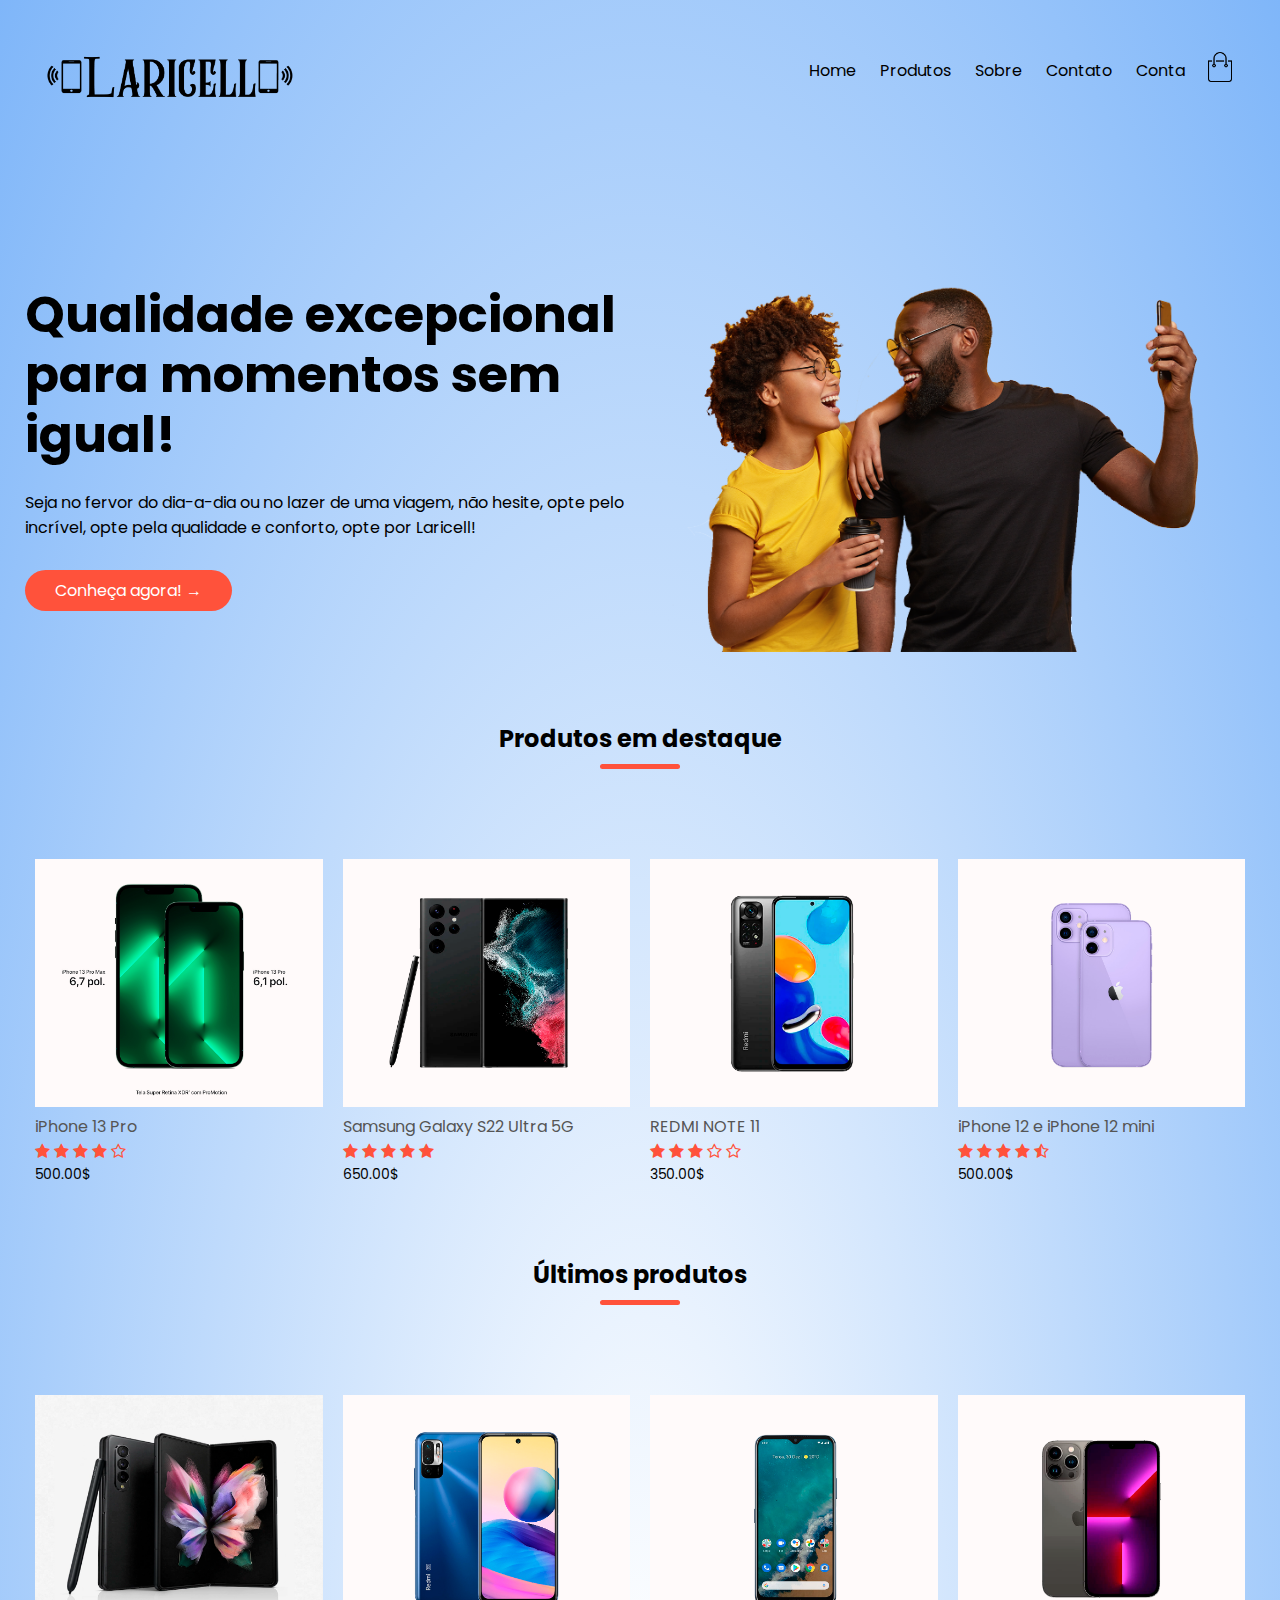
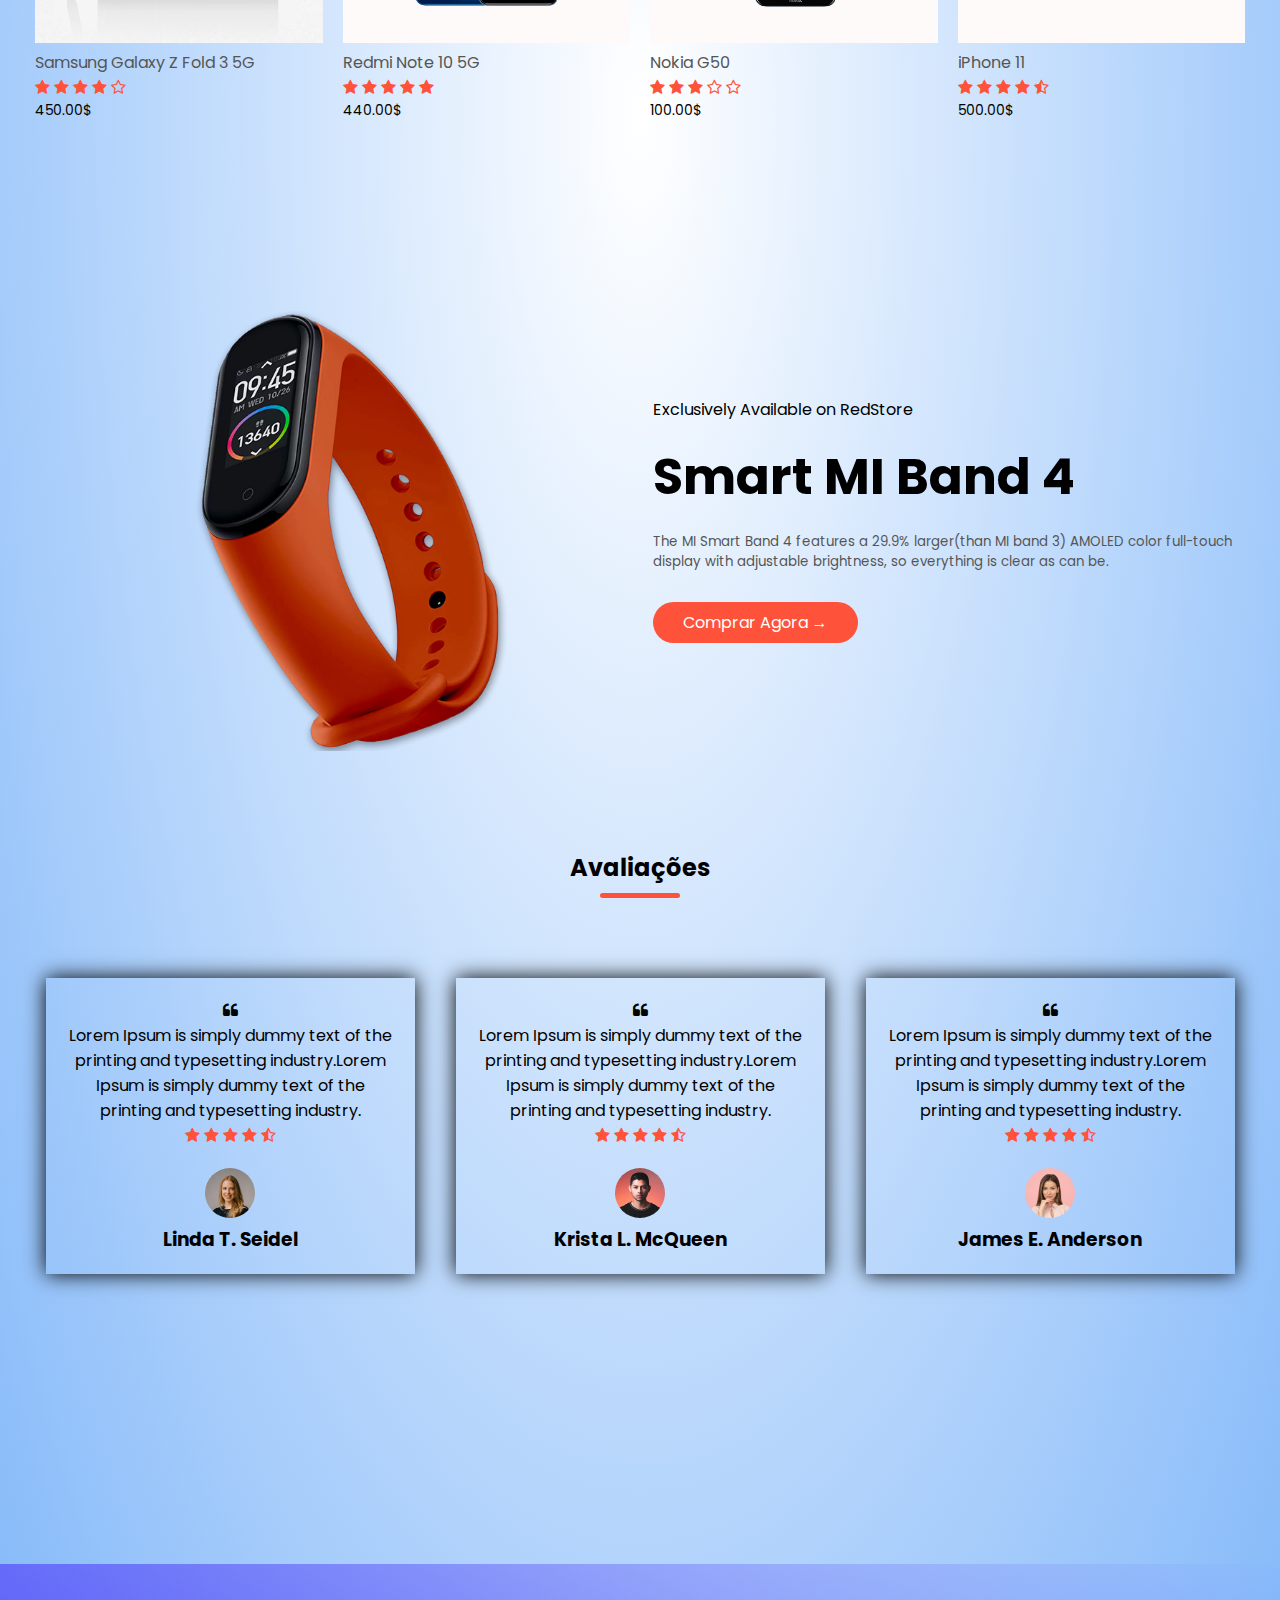
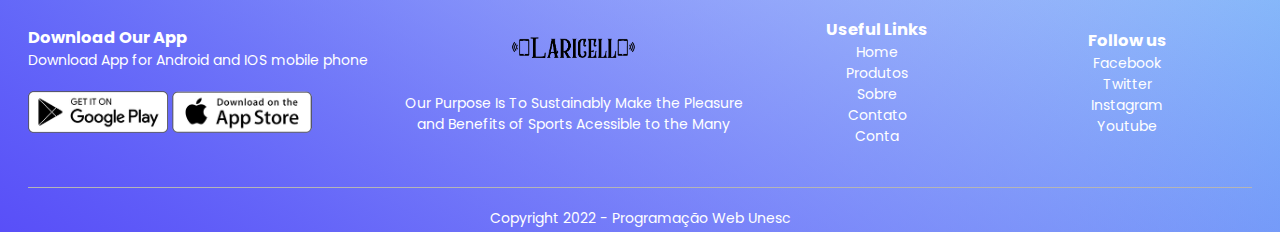
<file: index.html>
<!DOCTYPE html>
<html>
<head>
	<meta charset="utf-8">
	<meta name="viewport" content="width=device-width, initial-scale=1">
	<title>Laricell | Home</title>
	<link rel="stylesheet" type="text/css" href="style.css">
	<link rel="preconnect" href="https://fonts.googleapis.com">
	<link rel="preconnect" href="https://fonts.gstatic.com" crossorigin>
	<link href="https://fonts.googleapis.com/css2?family=Poppins:wght@300;400;500;600;700&display=swap" rel="stylesheet">
	<link rel="stylesheet" href="https://stackpath.bootstrapcdn.com/font-awesome/4.7.0/css/font-awesome.min.css">
	<link rel="shortcut icon" type="imagex/png" href="images/logoGuia.png">
</head>
<body class="index">
	<main>
		<section id="cabecalhoPagina">
			<header id="cabecalho">
				<figure>
					<img src="images/logocerta.png" alt="logo da página" id="logo">
				</figure>
				<nav id="menuPrincipal">
					<ul id="listaMenu">
						<li><a href="">Home</a></li>
						<li><a href="produtos.html">Produtos</a></li>
						<li><a href="sobre.html">Sobre</a></li>
						<li><a href="">Contato</a></li>
						<li><a href="">Conta</a></li>
					</ul>
				</nav>
				<figure>
					<img src="images/cart.png" alt="Imagem carrinho de compras" id="carrinhoCompras">
				</figure>
			</header>
			<section class="row">
				<section class="col-2">
					<h1>Qualidade excepcional<br>para momentos sem igual!</h1>
					<p>Seja no fervor do dia-a-dia ou no lazer de uma viagem, não hesite, opte pelo incrível, opte pela qualidade e conforto, opte por Laricell!</p>				
					<a href="produtos.html" id="btnExploreNow" class="btn">Conheça agora! &#8594;</a><!-- &#8594 defina o símbolo -> -->
				</section>
				<section class="col-2">
					<figure id="fundoSite">
						<img src="images/fundoIndex.png" alt="fundo do site">					
					</figure>
				</section>
			</section>
		</section>

		<!--produtos em destaque-->
		<section id="produtosEmDestaque">
			<section class="secaoPrincipal">
				<h2 class="title">Produtos em destaque</h2>
				<section class="row">
					<section class="col-4">
						<figure>
							<a href="https://www.apple.com/br/iphone-13-pro/" target="_blank"><img src="images/celulares/iphone13.jpg" alt="iPhone 13 Pro"></a>							
							<h4>iPhone 13 Pro</h4>
							<section class="avaliacao">
								<i class="fa fa-star"></i>
								<i class="fa fa-star"></i>
								<i class="fa fa-star"></i>
								<i class="fa fa-star"></i>
								<i class="fa fa-star-o"></i>
							</section>
							<p>500.00$</p>
						</figure>
					</section>
					<section class="col-4">
						<figure>
							<a href="https://www.samsung.com/br/smartphones/galaxy-s22-ultra/" target="_blank"><img src="images/celulares/SamsungS22.png" alt="SamsungS22"></a>							
							<h4>Samsung Galaxy S22 Ultra 5G </h4>
							<section class="avaliacao">
								<i class="fa fa-star"></i>
								<i class="fa fa-star"></i>
								<i class="fa fa-star"></i>
								<i class="fa fa-star"></i>
								<i class="fa fa-star"></i>
							</section>
							<p>650.00$</p>
						</figure>
					</section>
					<section class="col-4">
						<figure>
							<a href="https://xiaomibrloja.com/collections/smartphones/products/redmi-note-11-graphite-gray-4gb-ram-128gb-rom" target="_blank"><img src="images/celulares/Redmi11.png" alt="Redmi11"></a>					
							<h4>REDMI NOTE 11</h4>
							<section class="avaliacao">
								<i class="fa fa-star"></i>
								<i class="fa fa-star"></i>
								<i class="fa fa-star"></i>
								<i class="fa fa-star-o"></i>
								<i class="fa fa-star-o"></i>
							</section>
							<p>350.00$</p>
						</figure>
					</section>
					<section class="col-4">
						<figure>
							<a href="https://www.apple.com/br/shop/buy-iphone/iphone-12" target="_blank"><img src="images/celulares/Iphone12.png" alt="iphone12"></a>						
							<h4>iPhone 12 e iPhone 12 mini</h4>
							<section class="avaliacao">
								<i class="fa fa-star"></i>
								<i class="fa fa-star"></i>
								<i class="fa fa-star"></i>
								<i class="fa fa-star"></i>
								<i class="fa fa-star-half-o"></i>
							</section>
							<p>500.00$</p>
						</figure>
					</section>					
				</section>
			</section>
		</section>

		<!--últimos produtos-->
		<section id="ultimoProdutos">
			<section class="secaoPrincipal">
				<h2 class="title">Últimos produtos</h2>
				<section class="row">
					<section class="col-4">
						<figure>
							<a href="https://www.samsung.com/br/smartphones/galaxy-z-fold3-5g/" target="_blank"><img src="images/celulares/GalaxyZ.png" alt="Galaxy Z"></a>						
							<h4>Samsung Galaxy Z Fold 3 5G</h4>
							<section class="avaliacao">
								<i class="fa fa-star"></i>
								<i class="fa fa-star"></i>
								<i class="fa fa-star"></i>
								<i class="fa fa-star"></i>
								<i class="fa fa-star-o"></i>
							</section>
							<p>450.00$</p>
						</figure>
					</section>
					<section class="col-4">
						<figure>
							<a href="https://xiaomibrloja.com/collections/smartphones/products/redmi-note-10-5g-128gb" target="_blank"><img src="images/celulares/Redmi10.png" alt="Redmi10"></a>						
							<h4>Redmi Note 10 5G</h4>
							<section class="avaliacao">
								<i class="fa fa-star"></i>
								<i class="fa fa-star"></i>
								<i class="fa fa-star"></i>
								<i class="fa fa-star"></i>
								<i class="fa fa-star"></i>
							</section>
							<p>440.00$</p>
						</figure>
					</section>
					<section class="col-4">
						<figure>
								
							<a href="https://www.nokia.com/phones/pt_br/nokia-g-50?sku=F16BYA1022032" target="_blank"><img src="images/celulares/NokiaG50.png"  alt="NokiaG50"></a>
							<h4>Nokia G50</h4>
							<section class="avaliacao">
								<i class="fa fa-star"></i>
								<i class="fa fa-star"></i>
								<i class="fa fa-star"></i>
								<i class="fa fa-star-o"></i>
								<i class="fa fa-star-o"></i>
							</section>
							<p>100.00$</p>
						</figure>
					</section>
					<section class="col-4">
						<figure>
							<a href="https://www.apple.com/br/shop/buy-iphone/iphone-11?afid=p238%7CsKEqd9Kb0-dc_mtid_1870765e38482_pcrid_505632891809_pgrid_115479327270_&cid=aos-br-kwgo-iphone--slid---product-" target="_blank"><img src="images/celulares/iphone.png" alt="iphone11"></a>				
							<h4>iPhone 11</h4>
							<section class="avaliacao">
								<i class="fa fa-star"></i>
								<i class="fa fa-star"></i>
								<i class="fa fa-star"></i>
								<i class="fa fa-star"></i>
								<i class="fa fa-star-half-o"></i>
							</section>
							<p>500.00$</p>
						</figure>
					</section>					
				</section>
			</section>	
		</section>
		<!--ofertas-->
		<section id="ofertas">
			<section class="secaoPrincipal">
				<section class="row">
					<section class="col-2">
						<figure>
							<img src="images/exclusive.png" alt="Smart MI Band" class="img-oferta">
						</figure>
					</section>
					<section class="col-2">
						<p>Exclusively Available on RedStore</p>
						<h1>Smart MI Band 4</h1>
						<small>The MI Smart Band 4 features a 29.9% larger(than MI band 3) AMOLED color full-touch display with adjustable brightness, so everything is clear as can be.</small>
						<a href="https://www.mi.com/br/mi-smart-band-4/specs/" class="btn" target="_blank">Comprar Agora &#8594;</a>
					</section>
				</section>
			</section>
		</section>
		<!--Depoimentos-->
		<section class="depoimentos">
			<section class="secaoPrincipal">
				<h2 class="title">Avaliações</h2>
				<section class="row">
					<section class="col-3">
						<i class="fa fa-quote-left"></i>
						<p>Lorem Ipsum is simply dummy text of the printing and typesetting industry.Lorem Ipsum is simply dummy text of the printing and typesetting industry.</p>
						<section class="avaliacao">
								<i class="fa fa-star"></i>
								<i class="fa fa-star"></i>
								<i class="fa fa-star"></i>
								<i class="fa fa-star"></i>
								<i class="fa fa-star-half-o"></i>
							</section>
							<figure>
								<img src="images/user-1.png" src="usuario 01">
								<h3>Linda T. Seidel</h3>
							</figure>
					</section>
					<section class="col-3">
						<i class="fa fa-quote-left"></i>
						<p>Lorem Ipsum is simply dummy text of the printing and typesetting industry.Lorem Ipsum is simply dummy text of the printing and typesetting industry.</p>
						<section class="avaliacao">
								<i class="fa fa-star"></i>
								<i class="fa fa-star"></i>
								<i class="fa fa-star"></i>
								<i class="fa fa-star"></i>
								<i class="fa fa-star-half-o"></i>
							</section>
							<figure>
								<img src="images/user-2.png" src="usuario 02">
								<h3>Krista L. McQueen</h3>
							</figure>
					</section>
					<section class="col-3">
						<i class="fa fa-quote-left"></i>
						<p>Lorem Ipsum is simply dummy text of the printing and typesetting industry.Lorem Ipsum is simply dummy text of the printing and typesetting industry.</p>
						<section class="avaliacao">
								<i class="fa fa-star"></i>
								<i class="fa fa-star"></i>
								<i class="fa fa-star"></i>
								<i class="fa fa-star"></i>
								<i class="fa fa-star-half-o"></i>
							</section>
							<figure>
								<img src="images/user-3.png" src="usuario 01">
								<h3>James E. Anderson</h3>
							</figure>
					</section>
				</section>
			</section>
		</section>
		<footer class="footer">
			<section class="secaoPrincipal">
				 <section class="row">
				 	<section class="footer-col-1">
				 		<h3>Download Our App</h3>
				 		<p>Download App for Android and IOS mobile phone</p>
				 		<section class="app-logo">
				 			<img src="images/play-store.png" alt="Play Store">
				 			<img src="images/app-store.png" alt="App Store">
				 		</section>
				 	</section>
				 	<section class="footer-col-2">
				 		<figure>
				 			<img src="images/logocerta.png" class="logo_footer">				 			
				 			<p>Our Purpose Is To Sustainably Make the Pleasure and Benefits of Sports Acessible to the Many</p>
				 		</figure>
				 	</section>
				 	<section class="footer-col-3">
				 		<h3>Useful Links</h3>
				 		<ul class="useful">
							<li><a href="">Home</a></li>
							<li><a href="produtos.html">Produtos</a></li>
							<li><a href="sobre.html">Sobre</a></li>
							<li><a href="">Contato</a></li>
							<li><a href="">Conta</a></li>
				 		</ul>
				 	</section>
				 	<section class="footer-col-4">
				 		<h3>Follow us</h3>
				 		<ul>
				 			<li>Facebook</li>
				 			<li>Twitter</li>
				 			<li>Instagram</li>
				 			<li>Youtube</li>
				 		</ul>
				 	</section>
				 </section>
				 <hr><!-- Indica uma mudança de contexto-->
				 <p class="copyright">Copyright 2022 - Programação Web Unesc</p>
			</section>
		</footer>
	</main>
</body>
</html>
</file>
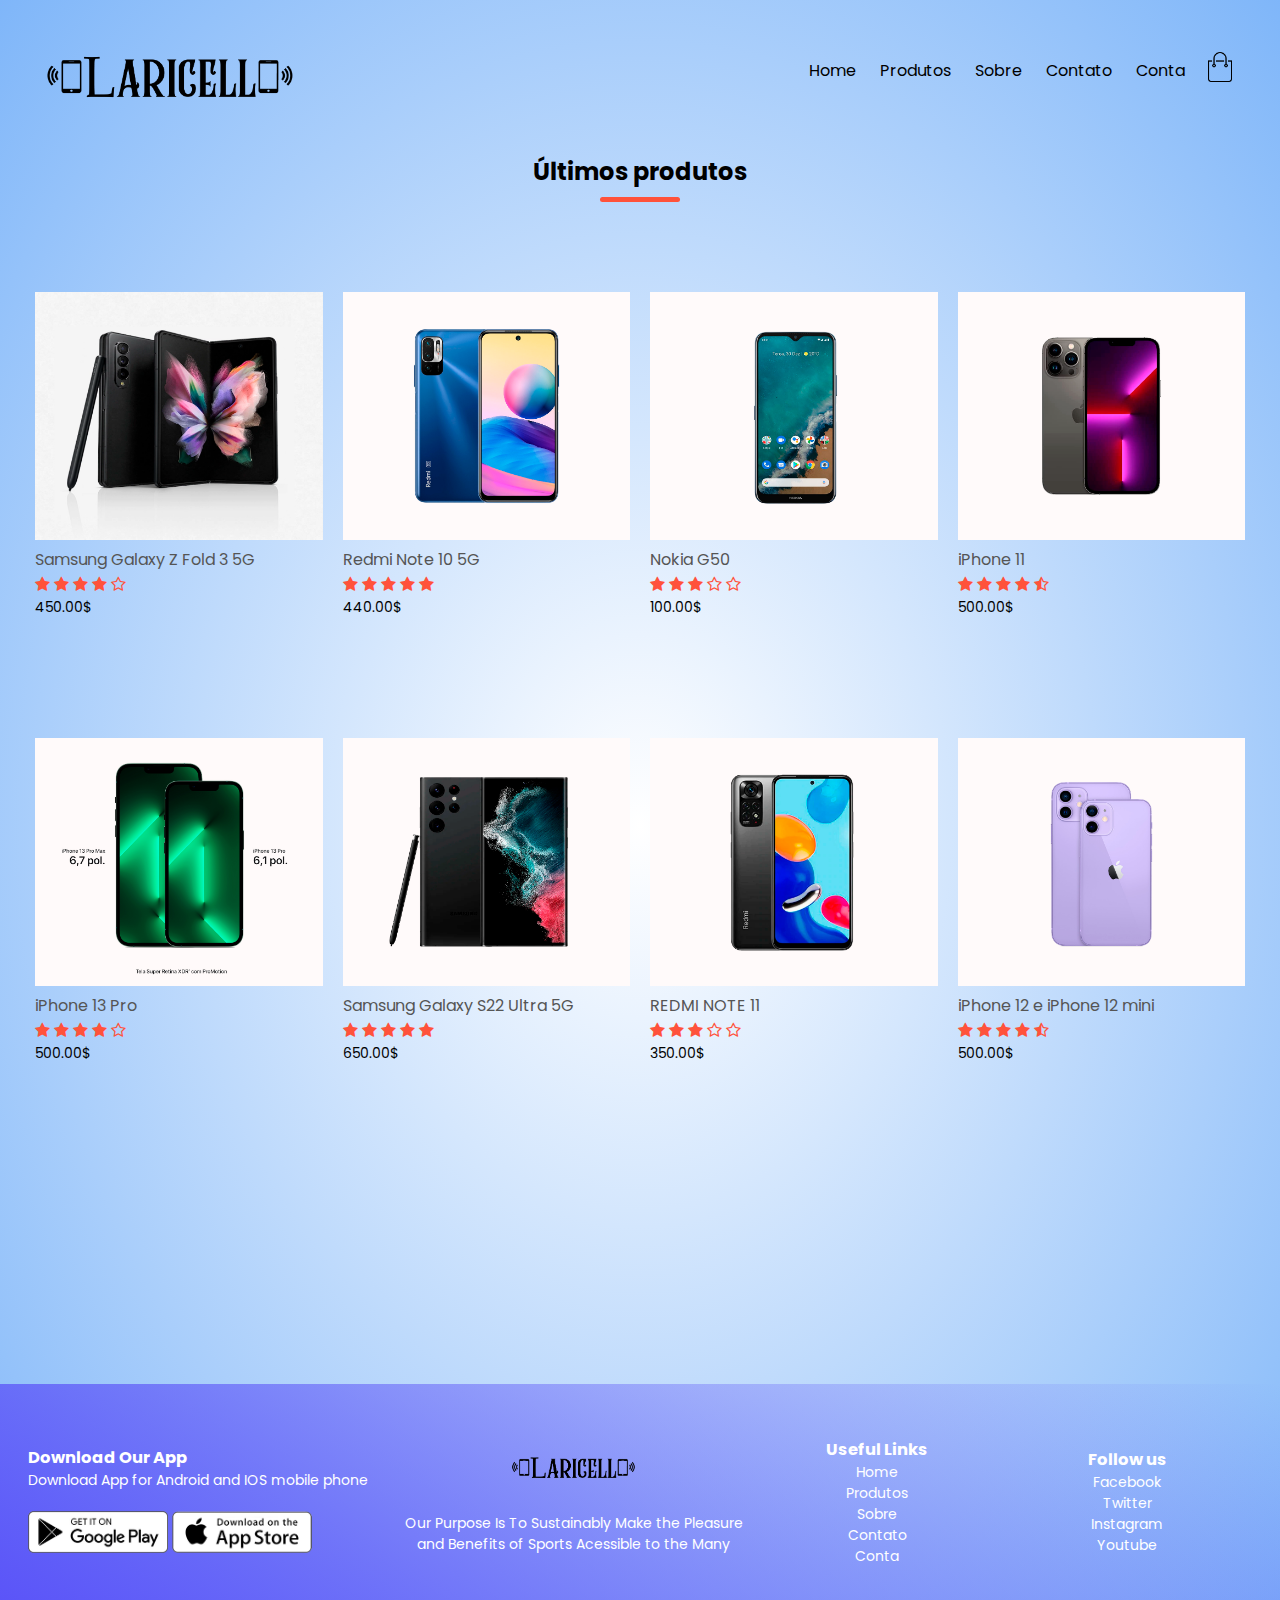
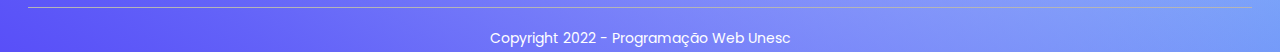
<file: produtos.html>
<!DOCTYPE html>
<html>
<head>
	<meta charset="utf-8">
	<meta name="viewport" content="width=device-width, initial-scale=1">
	<title>Laricell | Produtos</title>
	<link rel="stylesheet" type="text/css" href="style.css">
	<link rel="preconnect" href="https://fonts.googleapis.com">
	<link rel="preconnect" href="https://fonts.gstatic.com" crossorigin>
	<link href="https://fonts.googleapis.com/css2?family=Poppins:wght@300;400;500;600;700&display=swap" rel="stylesheet">
	<link rel="stylesheet" href="https://stackpath.bootstrapcdn.com/font-awesome/4.7.0/css/font-awesome.min.css">
	<link rel="shortcut icon" type="imagex/png" href="images/logoGuia.png">
</head>
<body class="index">
	<main>
		<section id="cabecalhoPagina">
			<header id="cabecalho">
				<figure>
					<img src="images/logocerta.png" alt="logo da página" id="logo">
				</figure>
				<nav id="menuPrincipal">
					<ul id="listaMenu">
						<li><a href="index.html">Home</a></li>
						<li><a href="produtos.html">Produtos</a></li>
						<li><a href="sobre.html">Sobre</a></li>
						<li><a href="">Contato</a></li>
						<li><a href="">Conta</a></li>
					</ul>
				</nav>
				<figure>
					<img src="images/cart.png" alt="Imagem carrinho de compras" id="carrinhoCompras">
				</figure>
			</header>
		</section>
		<section id="ultimoProdutos">
			<section class="secaoPrincipal">
				<h2 class="title">Últimos produtos</h2>
				<section class="row">
					<section class="col-4">
						<figure>
							<a href="https://www.samsung.com/br/smartphones/galaxy-z-fold3-5g/" target="_blank"><img src="images/celulares/GalaxyZ.png" alt="Galaxy Z"></a>						
							<h4>Samsung Galaxy Z Fold 3 5G</h4>
							<section class="avaliacao">
								<i class="fa fa-star"></i>
								<i class="fa fa-star"></i>
								<i class="fa fa-star"></i>
								<i class="fa fa-star"></i>
								<i class="fa fa-star-o"></i>
							</section>
							<p>450.00$</p>
						</figure>
					</section>
					<section class="col-4">
						<figure>
							<a href="https://xiaomibrloja.com/collections/smartphones/products/redmi-note-10-5g-128gb" target="_blank"><img src="images/celulares/Redmi10.png" alt="Redmi10"></a>						
							<h4>Redmi Note 10 5G</h4>
							<section class="avaliacao">
								<i class="fa fa-star"></i>
								<i class="fa fa-star"></i>
								<i class="fa fa-star"></i>
								<i class="fa fa-star"></i>
								<i class="fa fa-star"></i>
							</section>
							<p>440.00$</p>
						</figure>
					</section>
					<section class="col-4">
						<figure>
							<a href="https://www.nokia.com/phones/pt_br/nokia-g-50?sku=F16BYA1022032"><img src="images/celulares/NokiaG50.png"  alt="NokiaG50" target="_blank"></a>
							<h4>Nokia G50</h4>
							<section class="avaliacao">
								<i class="fa fa-star"></i>
								<i class="fa fa-star"></i>
								<i class="fa fa-star"></i>
								<i class="fa fa-star-o"></i>
								<i class="fa fa-star-o"></i>
							</section>
							<p>100.00$</p>
						</figure>
					</section>
					<section class="col-4">
						<figure>
							<a href="https://www.apple.com/br/shop/buy-iphone/iphone-11?afid=p238%7CsKEqd9Kb0-dc_mtid_1870765e38482_pcrid_505632891809_pgrid_115479327270_&cid=aos-br-kwgo-iphone--slid---product-" target="_blank"><img src="images/celulares/iphone.png" alt="iphone11"></a>				
							<h4>iPhone 11</h4>
							<section class="avaliacao">
								<i class="fa fa-star"></i>
								<i class="fa fa-star"></i>
								<i class="fa fa-star"></i>
								<i class="fa fa-star"></i>
								<i class="fa fa-star-half-o"></i>
							</section>
							<p>500.00$</p>
						</figure>
					</section>
					<section class="row">
					<section class="col-4">
						<figure>
							<a href="https://www.apple.com/br/iphone-13-pro/" target="_blank"><img src="images/celulares/iphone13.jpg" alt="iPhone 13 Pro"></a>							
							<h4>iPhone 13 Pro</h4>
							<section class="avaliacao">
								<i class="fa fa-star"></i>
								<i class="fa fa-star"></i>
								<i class="fa fa-star"></i>
								<i class="fa fa-star"></i>
								<i class="fa fa-star-o"></i>
							</section>
							<p>500.00$</p>
						</figure>
					</section>
					<section class="col-4">
						<figure>
							<a href="https://www.samsung.com/br/smartphones/galaxy-s22-ultra/" target="_blank"><img src="images/celulares/SamsungS22.png" alt="SamsungS22"></a>							
							<h4>Samsung Galaxy S22 Ultra 5G </h4>
							<section class="avaliacao">
								<i class="fa fa-star"></i>
								<i class="fa fa-star"></i>
								<i class="fa fa-star"></i>
								<i class="fa fa-star"></i>
								<i class="fa fa-star"></i>
							</section>
							<p>650.00$</p>
						</figure>
					</section>
					<section class="col-4">
						<figure>
							<a href="https://xiaomibrloja.com/collections/smartphones/products/redmi-note-11-graphite-gray-4gb-ram-128gb-rom" target="_blank"><img src="images/celulares/Redmi11.png" alt="Redmi11"></a>					
							<h4>REDMI NOTE 11</h4>
							<section class="avaliacao">
								<i class="fa fa-star"></i>
								<i class="fa fa-star"></i>
								<i class="fa fa-star"></i>
								<i class="fa fa-star-o"></i>
								<i class="fa fa-star-o"></i>
							</section>
							<p>350.00$</p>
						</figure>
					</section>
					<section class="col-4">
						<figure>
							<a href="https://www.apple.com/br/shop/buy-iphone/iphone-12" target="_blank"><img src="images/celulares/Iphone12.png" alt="iphone12"></a>						
							<h4>iPhone 12 e iPhone 12 mini</h4>
							<section class="avaliacao">
								<i class="fa fa-star"></i>
								<i class="fa fa-star"></i>
								<i class="fa fa-star"></i>
								<i class="fa fa-star"></i>
								<i class="fa fa-star-half-o"></i>
							</section>
							<p>500.00$</p>
						</figure>
					</section>					
				</section>					
				</section>
			</section>	
		</section>
		<footer class="footer">
			<section class="secaoPrincipal">
				 <section class="row">
				 	<section class="footer-col-1">
				 		<h3>Download Our App</h3>
				 		<p>Download App for Android and IOS mobile phone</p>
				 		<section class="app-logo">
				 			<img src="images/play-store.png" alt="Play Store">
				 			<img src="images/app-store.png" alt="App Store">
				 		</section>
				 	</section>
				 	<section class="footer-col-2">
				 		<figure>
							<img src="images/logocerta.png" class="logo_footer">			 			
				 			<p>Our Purpose Is To Sustainably Make the Pleasure and Benefits of Sports Acessible to the Many</p>
				 		</figure>
				 	</section>
				 	<section class="footer-col-3">
				 		<h3>Useful Links</h3>
				 		<ul>
							<li><a href="">Home</a></li>
							<li><a href="produtos.html">Produtos</a></li>
							<li><a href="sobre.html">Sobre</a></li>
							<li><a href="">Contato</a></li>
							<li><a href="">Conta</a></li>
				 		</ul>
				 	</section>
				 	<section class="footer-col-4">
				 		<h3>Follow us</h3>
				 		<ul>
				 			<li>Facebook</li>

				 			<li>Twitter</li>
				 			<li>Instagram</li>
				 			<li>Youtube</li>
				 		</ul>
				 	</section>
				 </section>
				 <hr><!-- Indica uma mudança de contexto-->
				 <p class="copyright">Copyright 2022 - Programação Web Unesc</p>
			</section>
		</footer>
	</main>
</body>
</html>
</file>
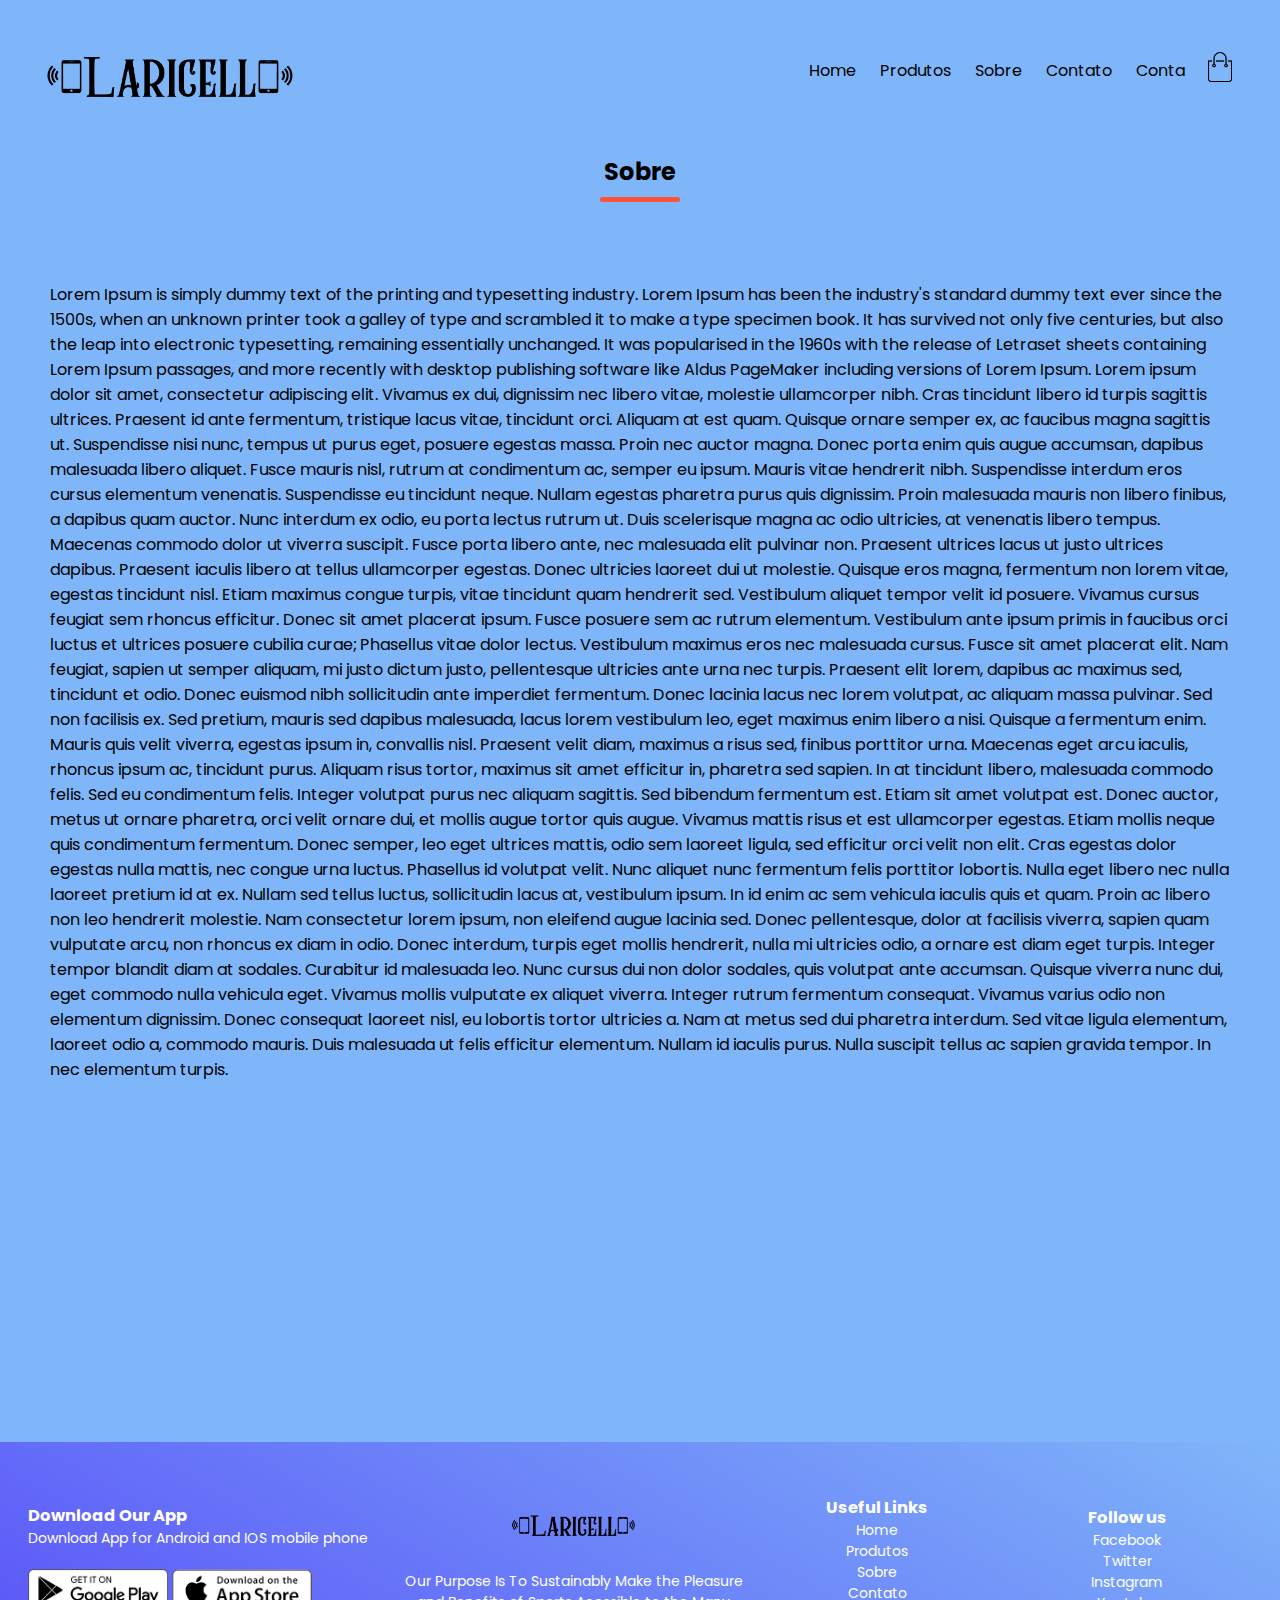
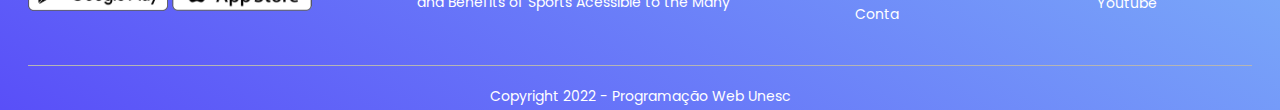
<file: sobre.html>
<!DOCTYPE html>
<html>
<head>
	<meta charset="utf-8">
	<meta name="viewport" content="width=device-width, initial-scale=1">
	<title>Laricell | Sobre</title>
	<link rel="stylesheet" type="text/css" href="style.css">
	<link rel="preconnect" href="https://fonts.googleapis.com">
	<link rel="preconnect" href="https://fonts.gstatic.com" crossorigin>
	<link href="https://fonts.googleapis.com/css2?family=Poppins:wght@300;400;500;600;700&display=swap" rel="stylesheet">
	<link rel="stylesheet" href="https://stackpath.bootstrapcdn.com/font-awesome/4.7.0/css/font-awesome.min.css">
	<link rel="shortcut icon" type="imagex/png" href="images/logoGuia.png">
</head>
<body>
	<main id="sobre">
		<section id="cabecalhoPagina">
			<header id="cabecalho">
				<figure>
					<img src="images/logocerta.png" alt="logo da página" id="logo">
				</figure>
				<nav id="menuPrincipal">
					<ul id="listaMenu">
						<li><a href="index.html">Home</a></li>
						<li><a href="produtos.html">Produtos</a></li>
						<li><a href="sobre.html">Sobre</a></li>
						<li><a href="">Contato</a></li>
						<li><a href="">Conta</a></li>
					</ul>
				</nav>
				<figure>
					<img src="images/cart.png" alt="Imagem carrinho de compras" id="carrinhoCompras">
				</figure>
			</header>
		</section>
		<section class="sobre">
			<section class="secaoPrincipalSobre">
				<h2 class="title">Sobre</h2>
				<section class="row">
					<section class="col-1">
						<p>Lorem Ipsum is simply dummy text of the printing and typesetting industry. Lorem Ipsum has been the industry's standard dummy text ever since the 1500s, when an unknown printer took a galley of type and scrambled it to make a type specimen book. It has survived not only five centuries, but also the leap into electronic typesetting, remaining essentially unchanged. It was popularised in the 1960s with the release of Letraset sheets containing Lorem Ipsum passages, and more recently with desktop publishing software like Aldus PageMaker including versions of Lorem Ipsum. Lorem ipsum dolor sit amet, consectetur adipiscing elit. Vivamus ex dui, dignissim nec libero vitae, molestie ullamcorper nibh. Cras tincidunt libero id turpis sagittis ultrices. Praesent id ante fermentum, tristique lacus vitae, tincidunt orci. Aliquam at est quam. Quisque ornare semper ex, ac faucibus magna sagittis ut. Suspendisse nisi nunc, tempus ut purus eget, posuere egestas massa. Proin nec auctor magna. Donec porta enim quis augue accumsan, dapibus malesuada libero aliquet.

							Fusce mauris nisl, rutrum at condimentum ac, semper eu ipsum. Mauris vitae hendrerit nibh. Suspendisse interdum eros cursus elementum venenatis. Suspendisse eu tincidunt neque. Nullam egestas pharetra purus quis dignissim. Proin malesuada mauris non libero finibus, a dapibus quam auctor. Nunc interdum ex odio, eu porta lectus rutrum ut. Duis scelerisque magna ac odio ultricies, at venenatis libero tempus. Maecenas commodo dolor ut viverra suscipit.
							
							Fusce porta libero ante, nec malesuada elit pulvinar non. Praesent ultrices lacus ut justo ultrices dapibus. Praesent iaculis libero at tellus ullamcorper egestas. Donec ultricies laoreet dui ut molestie. Quisque eros magna, fermentum non lorem vitae, egestas tincidunt nisl. Etiam maximus congue turpis, vitae tincidunt quam hendrerit sed. Vestibulum aliquet tempor velit id posuere. Vivamus cursus feugiat sem rhoncus efficitur. Donec sit amet placerat ipsum. Fusce posuere sem ac rutrum elementum. Vestibulum ante ipsum primis in faucibus orci luctus et ultrices posuere cubilia curae; Phasellus vitae dolor lectus.
							
							Vestibulum maximus eros nec malesuada cursus. Fusce sit amet placerat elit. Nam feugiat, sapien ut semper aliquam, mi justo dictum justo, pellentesque ultricies ante urna nec turpis. Praesent elit lorem, dapibus ac maximus sed, tincidunt et odio. Donec euismod nibh sollicitudin ante imperdiet fermentum. Donec lacinia lacus nec lorem volutpat, ac aliquam massa pulvinar. Sed non facilisis ex. Sed pretium, mauris sed dapibus malesuada, lacus lorem vestibulum leo, eget maximus enim libero a nisi. Quisque a fermentum enim. Mauris quis velit viverra, egestas ipsum in, convallis nisl. Praesent velit diam, maximus a risus sed, finibus porttitor urna. Maecenas eget arcu iaculis, rhoncus ipsum ac, tincidunt purus. Aliquam risus tortor, maximus sit amet efficitur in, pharetra sed sapien. In at tincidunt libero, malesuada commodo felis.
							
							Sed eu condimentum felis. Integer volutpat purus nec aliquam sagittis. Sed bibendum fermentum est. Etiam sit amet volutpat est. Donec auctor, metus ut ornare pharetra, orci velit ornare dui, et mollis augue tortor quis augue. Vivamus mattis risus et est ullamcorper egestas. Etiam mollis neque quis condimentum fermentum. Donec semper, leo eget ultrices mattis, odio sem laoreet ligula, sed efficitur orci velit non elit. Cras egestas dolor egestas nulla mattis, nec congue urna luctus. Phasellus id volutpat velit. Nunc aliquet nunc fermentum felis porttitor lobortis.
							
							Nulla eget libero nec nulla laoreet pretium id at ex. Nullam sed tellus luctus, sollicitudin lacus at, vestibulum ipsum. In id enim ac sem vehicula iaculis quis et quam. Proin ac libero non leo hendrerit molestie. Nam consectetur lorem ipsum, non eleifend augue lacinia sed. Donec pellentesque, dolor at facilisis viverra, sapien quam vulputate arcu, non rhoncus ex diam in odio. Donec interdum, turpis eget mollis hendrerit, nulla mi ultricies odio, a ornare est diam eget turpis. Integer tempor blandit diam at sodales. Curabitur id malesuada leo. Nunc cursus dui non dolor sodales, quis volutpat ante accumsan. Quisque viverra nunc dui, eget commodo nulla vehicula eget.
							
							Vivamus mollis vulputate ex aliquet viverra. Integer rutrum fermentum consequat. Vivamus varius odio non elementum dignissim. Donec consequat laoreet nisl, eu lobortis tortor ultricies a. Nam at metus sed dui pharetra interdum. Sed vitae ligula elementum, laoreet odio a, commodo mauris. Duis malesuada ut felis efficitur elementum. Nullam id iaculis purus. Nulla suscipit tellus ac sapien gravida tempor. In nec elementum turpis.</p>
					</section>
				</section>
			</section>
		</section>

		<footer class="footer">
			<section class="secaoPrincipal">
				 <section class="row">
				 	<section class="footer-col-1">
				 		<h3>Download Our App</h3>
				 		<p>Download App for Android and IOS mobile phone</p>
				 		<section class="app-logo">
				 			<img src="images/play-store.png" alt="Play Store">
				 			<img src="images/app-store.png" alt="App Store"> 
				 		</section>
				 	</section>
				 	<section class="footer-col-2">
				 		<figure>
							<img src="images/logocerta.png" class="logo_footer">				 			
				 			<p>Our Purpose Is To Sustainably Make the Pleasure and Benefits of Sports Acessible to the Many</p>
				 		</figure>
				 	</section>
				 	<section class="footer-col-3">
				 		<h3>Useful Links</h3>
				 		<ul>
							<li><a href="">Home</a></li>
							<li><a href="produtos.html">Produtos</a></li>
							<li><a href="sobre.html">Sobre</a></li>
							<li><a href="">Contato</a></li>
							<li><a href="">Conta</a></li>
				 		</ul>
				 	</section>
				 	<section class="footer-col-4">
				 		<h3>Follow us</h3>
				 		<ul>
				 			<li>Facebook</li>

				 			<li>Twitter</li>
				 			<li>Instagram</li>
				 			<li>Youtube</li>
				 		</ul>
				 	</section>
				 </section>
				 <hr><!-- Indica uma mudança de contexto-->
				 <p class="copyright">Copyright 2022 - Programação Web Unesc</p>
			</section>
		</footer>

	</main>
</body>
</html>
</file>
<file: style.css>
/* *->Seleciona todos os elementos*/
*{
	margin: 0;
	padding: 0;
	box-sizing: border-box; /*inclui o padding e a borda na altura e largura dos elementos*/
}

.index{
	font-family: 'Poppins', sans-serif;
	background: radial-gradient(#fff, #7fb6f9);
}

#sobre{
	font-family: 'Poppins', sans-serif;
	background: #7fb6f9;
}

main{
	margin: 0;
}

#logo{
	width: 250px;
    margin-top: 20px;
}

#cabecalho{
	display: flex;/*altera a altura e largura dos elementos para que se adequem ao espaço disponível para exibição.*/
	align-items: center;
	padding: 20px;
}

#menuPrincipal{
	flex: 1;/* diz que os elementos cresceram no eixo principal*/
	text-align: right;	
}

#menuPrincipal ul{
	display: inline-block;
	list-style-type: none;	
}

#menuPrincipal ul li{
	display: inline-block;
	margin-right: 20px;

}
#menuPrincipal ul li a{
	color: #000000;
}

a{
	text-decoration: none;
	color: #ffffff;
}

p{
	color: black;
}

#cabecalhoPagina{
	max-width: 1300px;
	margin: auto;
	padding-left: 25px;
	padding-right: 25px;	
}

.row{
	display: flex;
	align-items: center;
	flex-wrap: wrap;/*vai empilhando os elementos lado a lado conforme a largura, se acabar, quebra uma linha*/
	justify-content: space-around;
}

.col-2{
	flex-basis: 50%;/*define que os elementos terão tamanho de 50% antes de eles serem dimensionados*/
	min-width: 300px;
}

.col-2 img{
	max-width: 100%;
	padding: 50px 0;
}
.col-2 h1{
	font-size: 50px;
	line-height: 60px;/*espaçamento entre as linhas do texto*/
	margin: 25px 0;
}

.btn{
	display: inline-block;
	background: #FF523B;
	color: #FFF;
	padding: 8px 30px;
	margin: 30px 0;
	border-radius: 30px;
	transition: 0.3s;
}

.btn:hover{
	background: #000000;
}

main .row{
	margin-top: 50px;	
}

#carrinhoCompras{
	width: 30px;
	height: 30px;
}

#categoriasEmDestaque{
	margin: 70px 0;
}

.col-3{
	flex-basis: 30%;
	min-width: 250px;
	margin-bottom: 30px;
}

.col-3 img{
	width: 100%;
}

.secaoPrincipal{
	max-height: 1080px;
	margin: auto;
	padding-left: 25px;
	padding-right: 25px;
}

.secaoPrincipalSobre{
	padding-bottom: 100px;
	padding-left: 50px;
	padding-right: 50px;
}

.col-4{
	flex-basis: 25%;
	padding: 10px;
	min-width: 200px;
	margin-bottom: 50px;	
	transition: transform 0.5s;	
}

.col-4 img{
	width: 100%;
}

.title{
	text-align: center;
	margin: 0 auto 80px;
	position: relative;
	line-height: 60px;
	color: black;
}

/* cria uma linha(elemento filho do title) laranja em baixo e no meio do título*/
.title::after{
	content: '';
	background: #FF523B;
	width: 80px;
	height: 5px;
	border-radius: 5px;
	position: absolute;
	bottom: 0;
	left: 50%;
	transform: translateX(-50%);/* joga a imagens dos produtos pra cima pra dar um efeitinho*/
}

h4{
	color: #555;
	font-weight: normal;
}

.col-4 p {
	font-size: 14px;
}

.avaliacao{
	color: #FF523B;
}

.col-4:hover{
	transform: translateY(-5px);
}

#ofertas{
	/*margin-top: 30%;*/
	margin-left: 25px;
	padding: 30px 0;

}

#ofertas .img-oferta{
	padding: 50px;
}

small{
	display: block;
	color: #555;
}

.depoimentos .col-3{
	text-align: center;
	padding: 20px 20px;
	box-shadow: 0 0 20px 0px rgba(0, 0, 0, 1.0);
	cursor: pointer;
	transition: transform 0.5s;
}

.depoimentos .col-3:hover{
	transform: translateY(-10px);
}

.depoimentos .col-3 img{
	width: 50px;
	margin-top: 20px;
	border-radius: 50%;
}

.depoimentos .col-3 p{
	color: black;
}

.footer{
	background: #000;
	color: #8A8A8A;
	font-size: 14px;
	padding: 3px;
}

.footer h3, .footer p{
	color: #ffffff;
}

.footer-col-1, .footer-col-2, .footer-col-3, .footer-col-4{
	min-width: 250px;
	margin-bottom: 20px;	
}

.footer-col-1{
	flex-basis: 30%;
}

.footer-col-2{
	flex: 1;
	text-align: center;
}

.footer-col-2 img{
	width: 180px;
	margin-bottom: 20px;
}

.footer-col-3, .footer-col-4{
	flex-basis: 12%;
	text-align: center;
}

ul{
	list-style-type: none;
}

.app-logo{
	margin-top: 20px;
}

.app-logo img{
	width: 140px;
}

.footer hr{
	border: none;
	background: #B5B5B5;
	height: 1px;
	margin: 20px 0;
}

.copyright{
	text-align: center;	
}

footer.footer {   
		margin-top: 260px;
		background: linear-gradient(30deg, #594ff8, transparent);
		color: #ffffff;
}

img.logo_footer {
    width: 35%;
}
</file>
